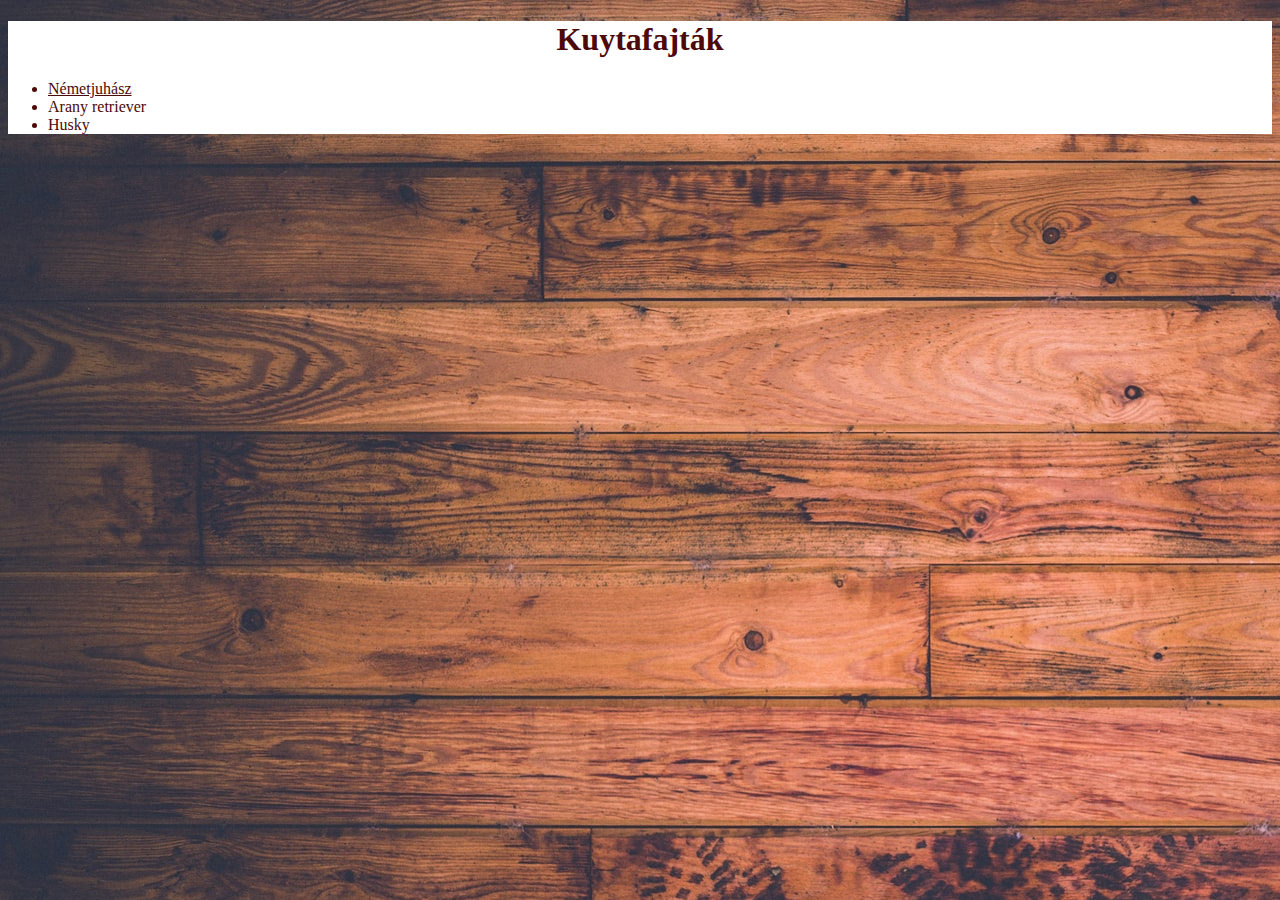
<file: HTML/Németjuhász/forras/index.html>
<!DOCTYPE html>
<html lang="hu">

<head>
    <meta charset="UTF-8">
    <meta http-equiv="X-UA-Compatible" content="IE=edge">
    <meta name="viewport" content="width=device-width, initial-scale=1.0">
    <title>Document</title>
    <link rel="stylesheet" href="./css/style.css">
</head>

<body>

    
        <div style="background-color: white;">
            <h1 >Kuytafajták</h1>

        <ul>
            <li><a href="./dogs/german-shepherd.html">Németjuhász</a></li>
            <li>Arany retriever</li>
            <li>Husky</li>
        </ul>
        </div>

        

        
   
</body>

</html>
</file>
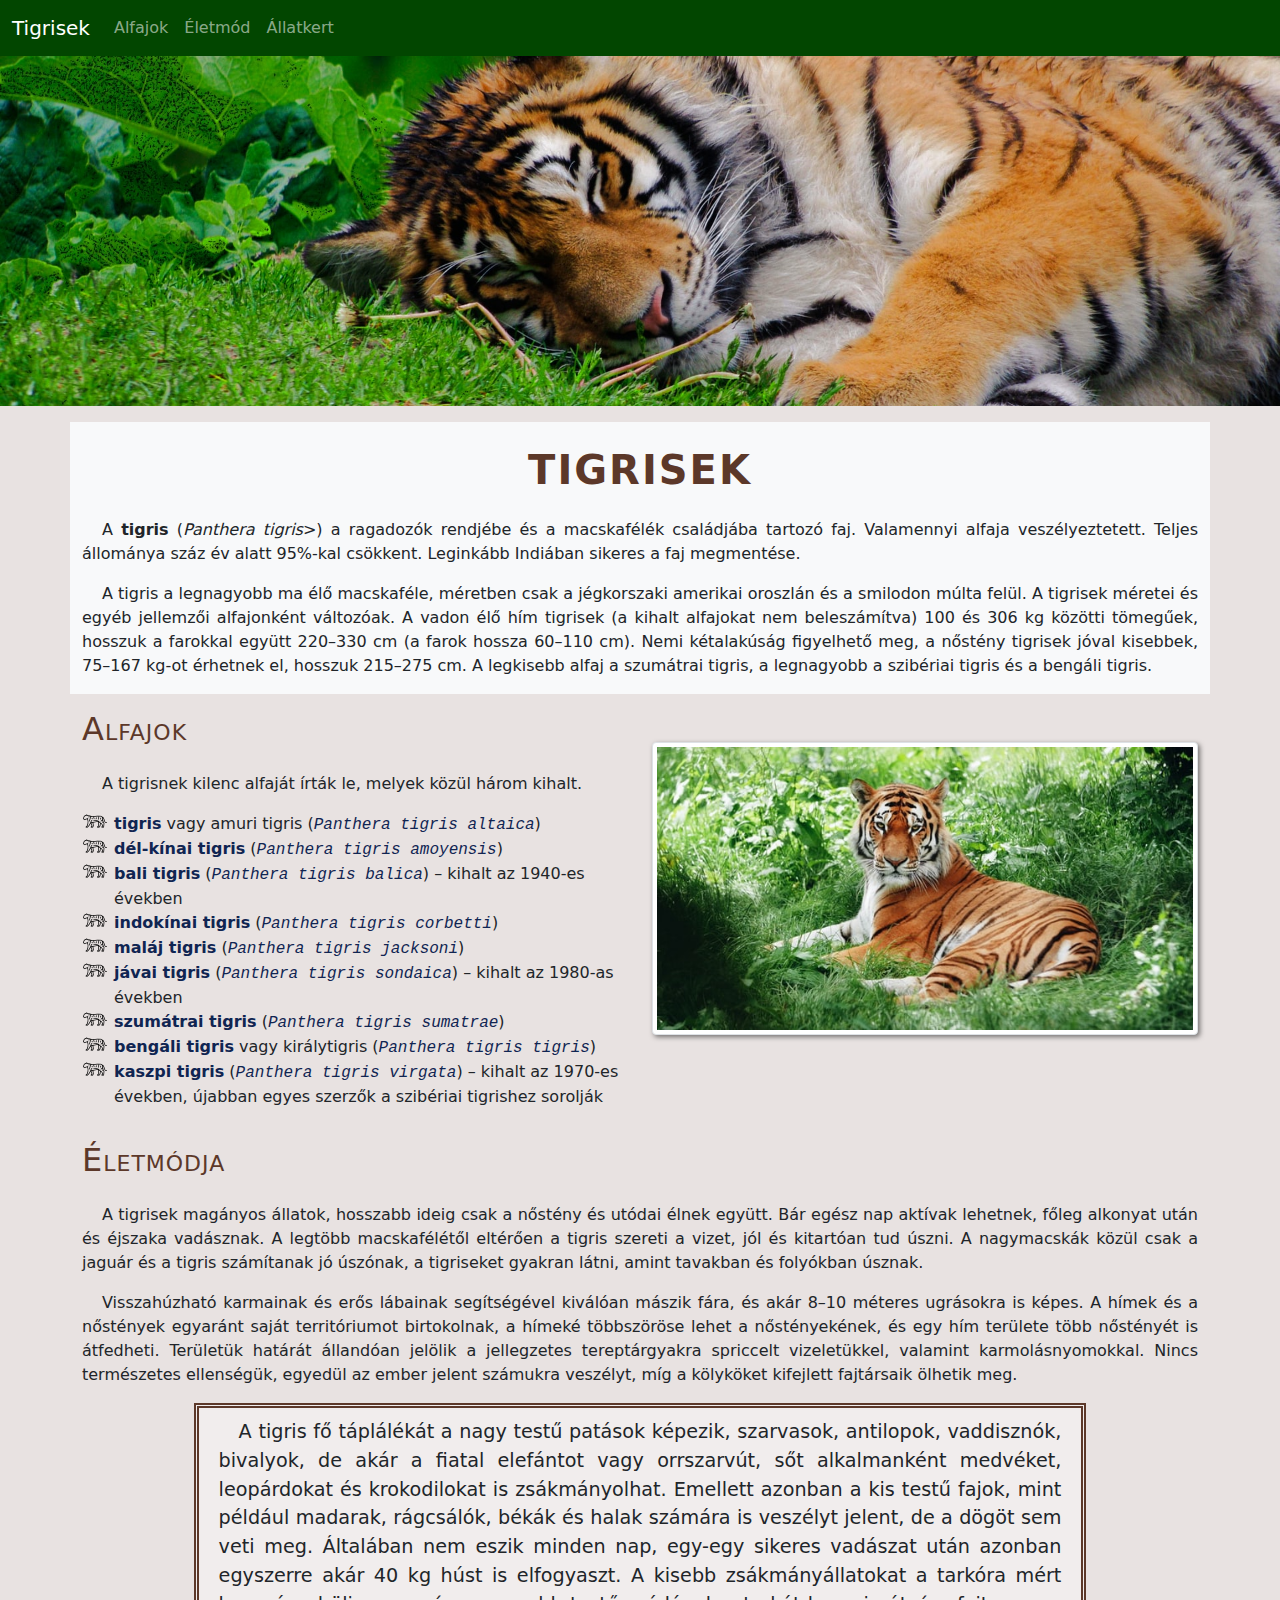
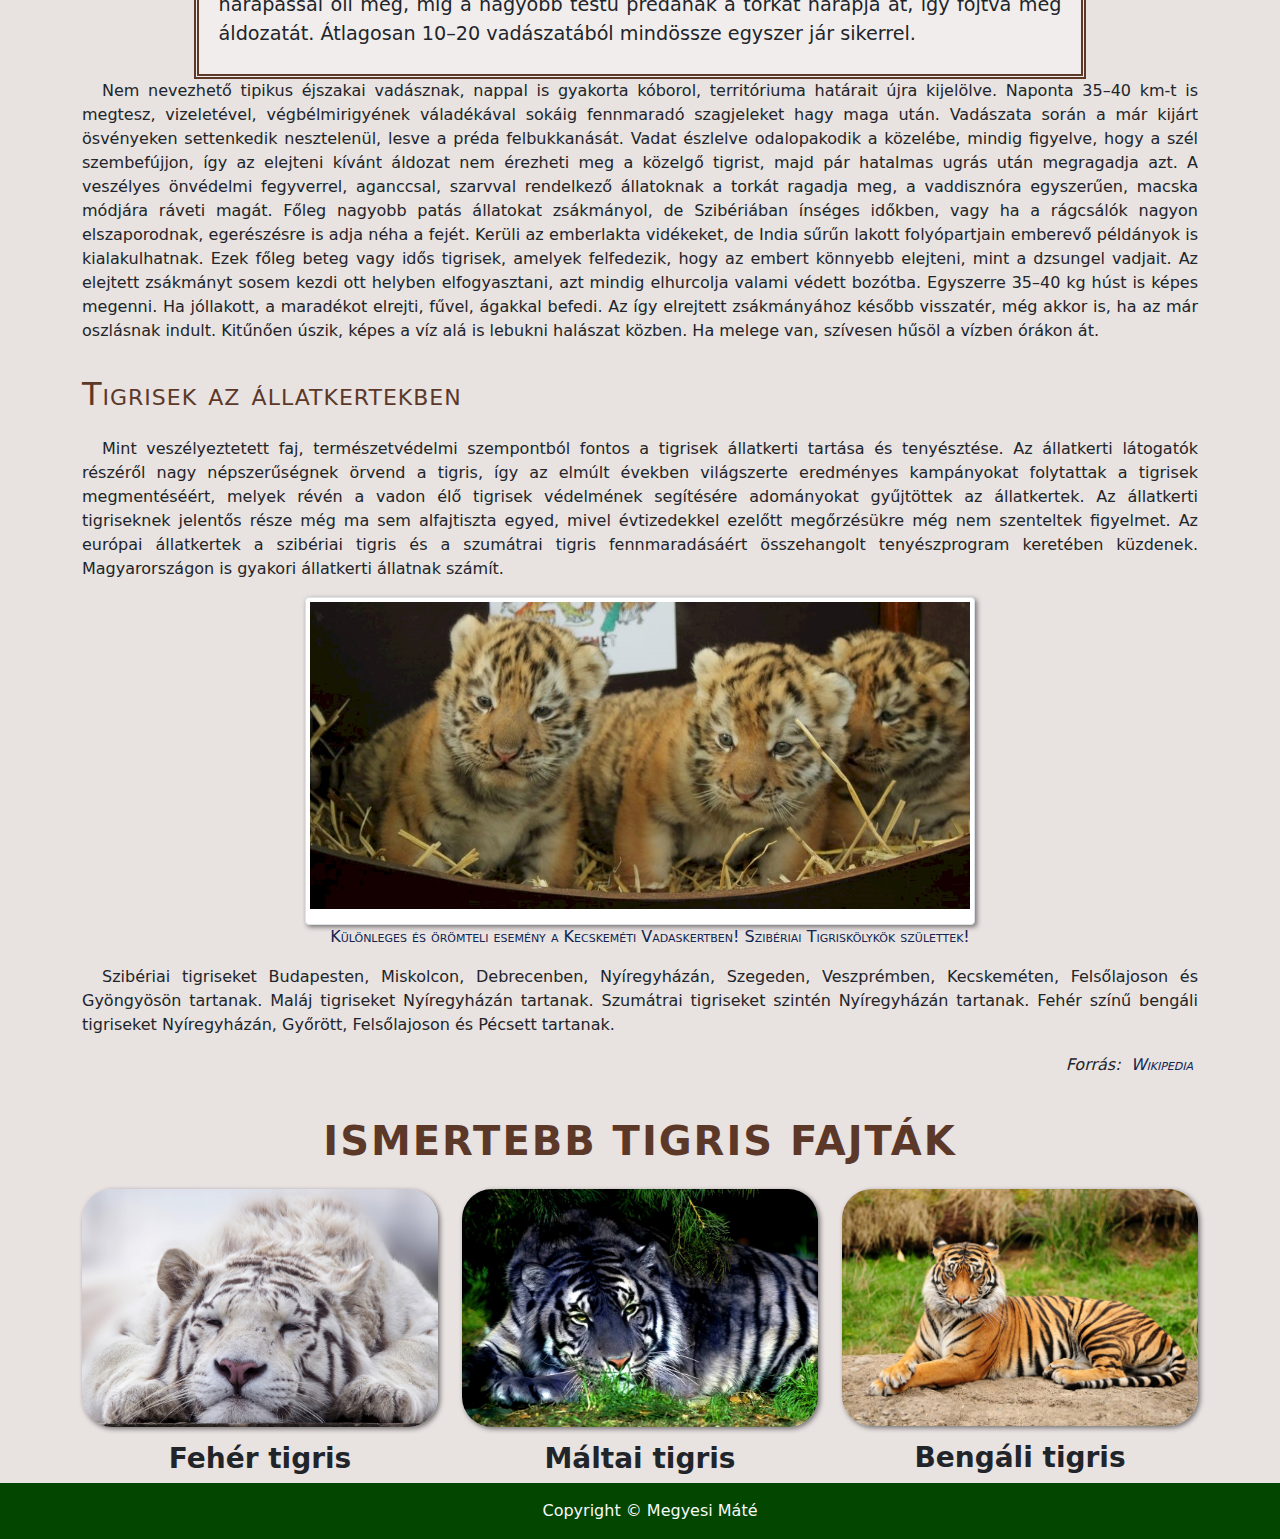
<file: HTML/Tigris/forras/index.html>
<!DOCTYPE html>
<html lang="hu">

<head>
    <meta charset="utf-8">
    <meta name="viewport" content="width=device-width, initial-scale=1.0">
    <title>Tigrisek</title>
    <link rel="stylesheet" href="bootstrap/bootstrap.min.css">
    <link rel="stylesheet" href="css/style.css">
</head>

<body>
    <nav class="navbar navbar-expand-lg navbar-dark">
        <div class="container-fluid">
            <a class="navbar-brand" href="#">Tigrisek</a>
            <button class="navbar-toggler" type="button" data-bs-toggle="collapse" data-bs-target="#navbarNav"
                aria-controls="navbarNav" aria-expanded="false" aria-label="Toggle navigation">
                <span class="navbar-toggler-icon"></span>
            </button>
            <div class="collapse navbar-collapse" id="navbarNav">
                <ul class="navbar-nav">
                    <li class="nav-item">
                        <a class="nav-link" href="#alfajok">Alfajok</a>
                    </li>
                    <li class="nav-item">
                        <a class="nav-link" href="#eletmod">Életmód</a>
                    </li>
                    <li class="nav-item">
                        <a class="nav-link" href="#allatkert">Állatkert</a>
                    </li>
                </ul>
            </div>
        </div>
    </nav>
    <header id="fejlec"></header>

    <main class="container">
        <section class="row">
            <div class="col-12 bg-light mt-3">
                <h1 class="m-4 text-center">Tigrisek</h1>
                <p>
                    A <strong>tigris</strong> (<em>Panthera tigris</em>>) a ragadozók rendjébe és a macskafélék
                    családjába tartozó faj. Valamennyi alfaja veszélyeztetett. Teljes állománya száz év alatt 95%-kal
                    csökkent. Leginkább Indiában sikeres a faj megmentése.
                </p>
                <p>
                    A tigris a legnagyobb ma élő macskaféle, méretben csak a jégkorszaki amerikai oroszlán és a smilodon
                    múlta felül. A tigrisek méretei és egyéb jellemzői alfajonként változóak. A vadon élő hím tigrisek
                    (a kihalt alfajokat nem beleszámítva) 100 és 306 kg közötti tömegűek, hosszuk a farokkal együtt
                    220–330 cm (a farok hossza 60–110 cm). Nemi kétalakúság figyelhető meg, a nőstény tigrisek jóval
                    kisebbek, 75–167 kg-ot érhetnek el, hosszuk 215–275 cm. A legkisebb alfaj a szumátrai tigris, a
                    legnagyobb a szibériai tigris és a bengáli tigris.
                </p>
            </div>
        </section>
        <section class="row">
            <div class="col-lg-6 col-md-12">
                <h2 id="alfajok">Alfajok</h2>

                <p>A tigrisnek kilenc alfaját írták le, melyek közül három kihalt.</p>

                <ul>
                    <li><span class="felkover">tigris</span> vagy amuri tigris (<span class="dolt">Panthera tigris altaica</span>)</li>
                    <li><span class="felkover">dél-kínai tigris</span> (<span class="dolt">Panthera tigris amoyensis</span>)</li>
                    <li><span class="felkover">bali tigris</span> (<span class="dolt">Panthera tigris balica</span>) – kihalt az
                        1940-es években</li>
                    <li><span class="felkover">indokínai tigris</span> (<span class="dolt">Panthera tigris corbetti</span>)</li>
                    <li><span class="felkover">maláj tigris</span> (<span class="dolt">Panthera tigris jacksoni</span>)</li>
                    <li><span class="felkover">jávai tigris</span> (<span class="dolt">Panthera tigris sondaica</span>) – kihalt
                        az 1980-as években</li>
                    <li><span class="felkover">szumátrai tigris</span> (<span class="dolt">Panthera tigris sumatrae</span>)</li>
                    <li><span class="felkover">bengáli tigris</span> vagy királytigris (<span class="dolt">Panthera tigris
                        tigris</span>)</li>
                    <li><span class="felkover">kaszpi tigris</span> (<span class="dolt">Panthera tigris virgata</span>) – kihalt
                        az 1970-es években, újabban egyes szerzők a szibériai tigrishez sorolják</li>
                </ul>
            </div>
            <div class="col-lg-6 col-md-12">
                <img src="img/one_tiger.jpg" alt="" class="mt-lg-5 img-fluid img-thumbnail">
            </div>
        </section>
        <section class="row">
            <div class="col-12">
                <h2 id="eletmod">Életmódja</h2>
                <p>A tigrisek magányos állatok, hosszabb ideig csak a nőstény és utódai élnek együtt. Bár egész nap
                    aktívak lehetnek, főleg alkonyat után és éjszaka vadásznak. A legtöbb macskafélétől eltérően a
                    tigris szereti a vizet, jól és kitartóan tud úszni. A nagymacskák közül csak a jaguár és a tigris
                    számítanak jó úszónak, a tigriseket gyakran látni, amint tavakban és folyókban úsznak.</p>
                <p>Visszahúzható karmainak és erős lábainak segítségével kiválóan mászik fára, és akár 8–10 méteres
                    ugrásokra is képes. A hímek és a nőstények egyaránt saját territóriumot birtokolnak, a hímeké
                    többszöröse lehet a nőstényekének, és egy hím területe több nőstényét is átfedheti. Területük
                    határát állandóan jelölik a jellegzetes tereptárgyakra spriccelt vizeletükkel, valamint
                    karmolásnyomokkal. Nincs természetes ellenségük, egyedül az ember jelent számukra veszélyt, míg a
                    kölyköket kifejlett fajtársaik ölhetik meg.</p>
                <div id="taplalek">
                    <p>A tigris fő táplálékát a nagy testű patások képezik, szarvasok, antilopok, vaddisznók, bivalyok,
                        de akár a fiatal elefántot vagy orrszarvút, sőt alkalmanként medvéket, leopárdokat és
                        krokodilokat
                        is zsákmányolhat. Emellett azonban a kis testű fajok, mint például madarak, rágcsálók, békák és
                        halak számára is veszélyt jelent, de a dögöt sem veti meg. Általában nem eszik minden nap,
                        egy-egy
                        sikeres vadászat után azonban egyszerre akár 40 kg húst is elfogyaszt. A kisebb
                        zsákmányállatokat a
                        tarkóra mért harapással öli meg, míg a nagyobb testű prédának a torkát harapja át, így fojtva
                        meg
                        áldozatát. Átlagosan 10–20 vadászatából mindössze egyszer jár sikerrel.</p>
                </div>
                <p>Nem nevezhető tipikus éjszakai vadásznak, nappal is gyakorta kóborol, territóriuma határait újra
                    kijelölve. Naponta 35–40 km-t is megtesz, vizeletével, végbélmirigyének váladékával sokáig
                    fennmaradó szagjeleket hagy maga után. Vadászata során a már kijárt ösvényeken settenkedik
                    nesztelenül, lesve a préda felbukkanását. Vadat észlelve odalopakodik a közelébe, mindig figyelve,
                    hogy a szél szembefújjon, így az elejteni kívánt áldozat nem érezheti meg a közelgő tigrist, majd
                    pár hatalmas ugrás után megragadja azt. A veszélyes önvédelmi fegyverrel, aganccsal, szarvval
                    rendelkező állatoknak a torkát ragadja meg, a vaddisznóra egyszerűen, macska módjára ráveti magát.
                    Főleg nagyobb patás állatokat zsákmányol, de Szibériában ínséges időkben, vagy ha a rágcsálók nagyon
                    elszaporodnak, egerészésre is adja néha a fejét. Kerüli az emberlakta vidékeket, de India sűrűn
                    lakott folyópartjain emberevő példányok is kialakulhatnak. Ezek főleg beteg vagy idős tigrisek,
                    amelyek felfedezik, hogy az embert könnyebb elejteni, mint a dzsungel vadjait. Az elejtett zsákmányt
                    sosem kezdi ott helyben elfogyasztani, azt mindig elhurcolja valami védett bozótba. Egyszerre 35–40
                    kg húst is képes megenni. Ha jóllakott, a maradékot elrejti, fűvel, ágakkal befedi. Az így elrejtett
                    zsákmányához később visszatér, még akkor is, ha az már oszlásnak indult. Kitűnően úszik, képes a víz
                    alá is lebukni halászat közben. Ha melege van, szívesen hűsöl a vízben órákon át. </p>
            </div>
        </section>
        <section class="row">
            <div class="col-12">
                <h2 id="allatkert">Tigrisek az állatkertekben</h2>
                <p>Mint veszélyeztetett faj, természetvédelmi szempontból fontos a tigrisek állatkerti tartása és
                    tenyésztése. Az állatkerti látogatók részéről nagy népszerűségnek örvend a tigris, így az elmúlt
                    években világszerte eredményes kampányokat folytattak a tigrisek megmentéséért, melyek révén a vadon
                    élő tigrisek védelmének segítésére adományokat gyűjtöttek az állatkertek. Az állatkerti tigriseknek
                    jelentős része még ma sem alfajtiszta egyed, mivel évtizedekkel ezelőtt megőrzésükre még nem
                    szenteltek figyelmet. Az európai állatkertek a szibériai tigris és a szumátrai tigris
                    fennmaradásáért összehangolt tenyészprogram keretében küzdenek. Magyarországon is gyakori állatkerti
                    állatnak számít.</p>
                <img src="img/kecskemeti_vadaspark.jpg" alt="Tigriskölykök" class="d-block mx-auto img-fluid img-thumbnail" style="width: 60%; padding-bottom: 15px;">
                <p class="text-center" id="link"><a href="http://www.zookecskemet.hu/vadaskerti-hirek/">Különleges és
                        örömteli esemény a Kecskeméti Vadaskertben! Szibériai Tigriskölykök születtek!</a></p>
                <p>Szibériai tigriseket Budapesten, Miskolcon, Debrecenben, Nyíregyházán, Szegeden,
                    Veszprémben, Kecskeméten, Felsőlajoson és Gyöngyösön tartanak. Maláj tigriseket Nyíregyházán
                    tartanak. Szumátrai tigriseket szintén Nyíregyházán tartanak. Fehér színű bengáli tigriseket
                    Nyíregyházán, Győrött, Felsőlajoson és Pécsett tartanak. </p>
                <p class="jobbra">Forrás: <a href="https://hu.wikipedia.org/wiki/Tigris_(%C3%A1llat)" target="blank">Wikipedia</a></p>
            </div>
        </section>
        <section class="row">
            <div class="col-12">
                <h1 class="m-4 text-center">Ismertebb tigris fajták</h1>
            </div>
            <article class="col-lg-4">
                <img src="img/fehertigris.jpg" class="img-fluid" alt="Fehér tigris" title="Fehér tigris" style="border-radius: 30px;">
                <h3 class="text-center">Fehér tigris</h3>
            </article>
            <article class="col-lg-4">
                <img src="img/maltaitigris.jpg" class="img-fluid" alt="Máltai tigris" title="Máltai tigris" style="border-radius: 30px;">
                <h3 class="text-center">Máltai tigris</h3>
            </article>
            <article class="col-lg-4">
                <img src="img/bengalitigris.jpg" class="img-fluid" alt="Bengáli tigris" title="Bengáli tigris" style="border-radius: 30px;">
                <h3 class="text-center">Bengáli tigris</h3>
            </article>
        </section>
    </main>
    <footer class="container-fluid">
        <div class="row">
            <div class="col-12">
                <p class="mb-0 py-3 text-light text-center">Copyright &copy; Megyesi Máté</p>
            </div>
        </div>
    </footer>
    <script src="https://cdn.jsdelivr.net/npm/bootstrap@5.0.2/dist/js/bootstrap.bundle.min.js" integrity="sha384-MrcW6ZMFYlzcLA8Nl+NtUVF0sA7MsXsP1UyJoMp4YLEuNSfAP+JcXn/tWtIaxVXM" crossorigin="anonymous"></script>
</body>

</html>
</file>
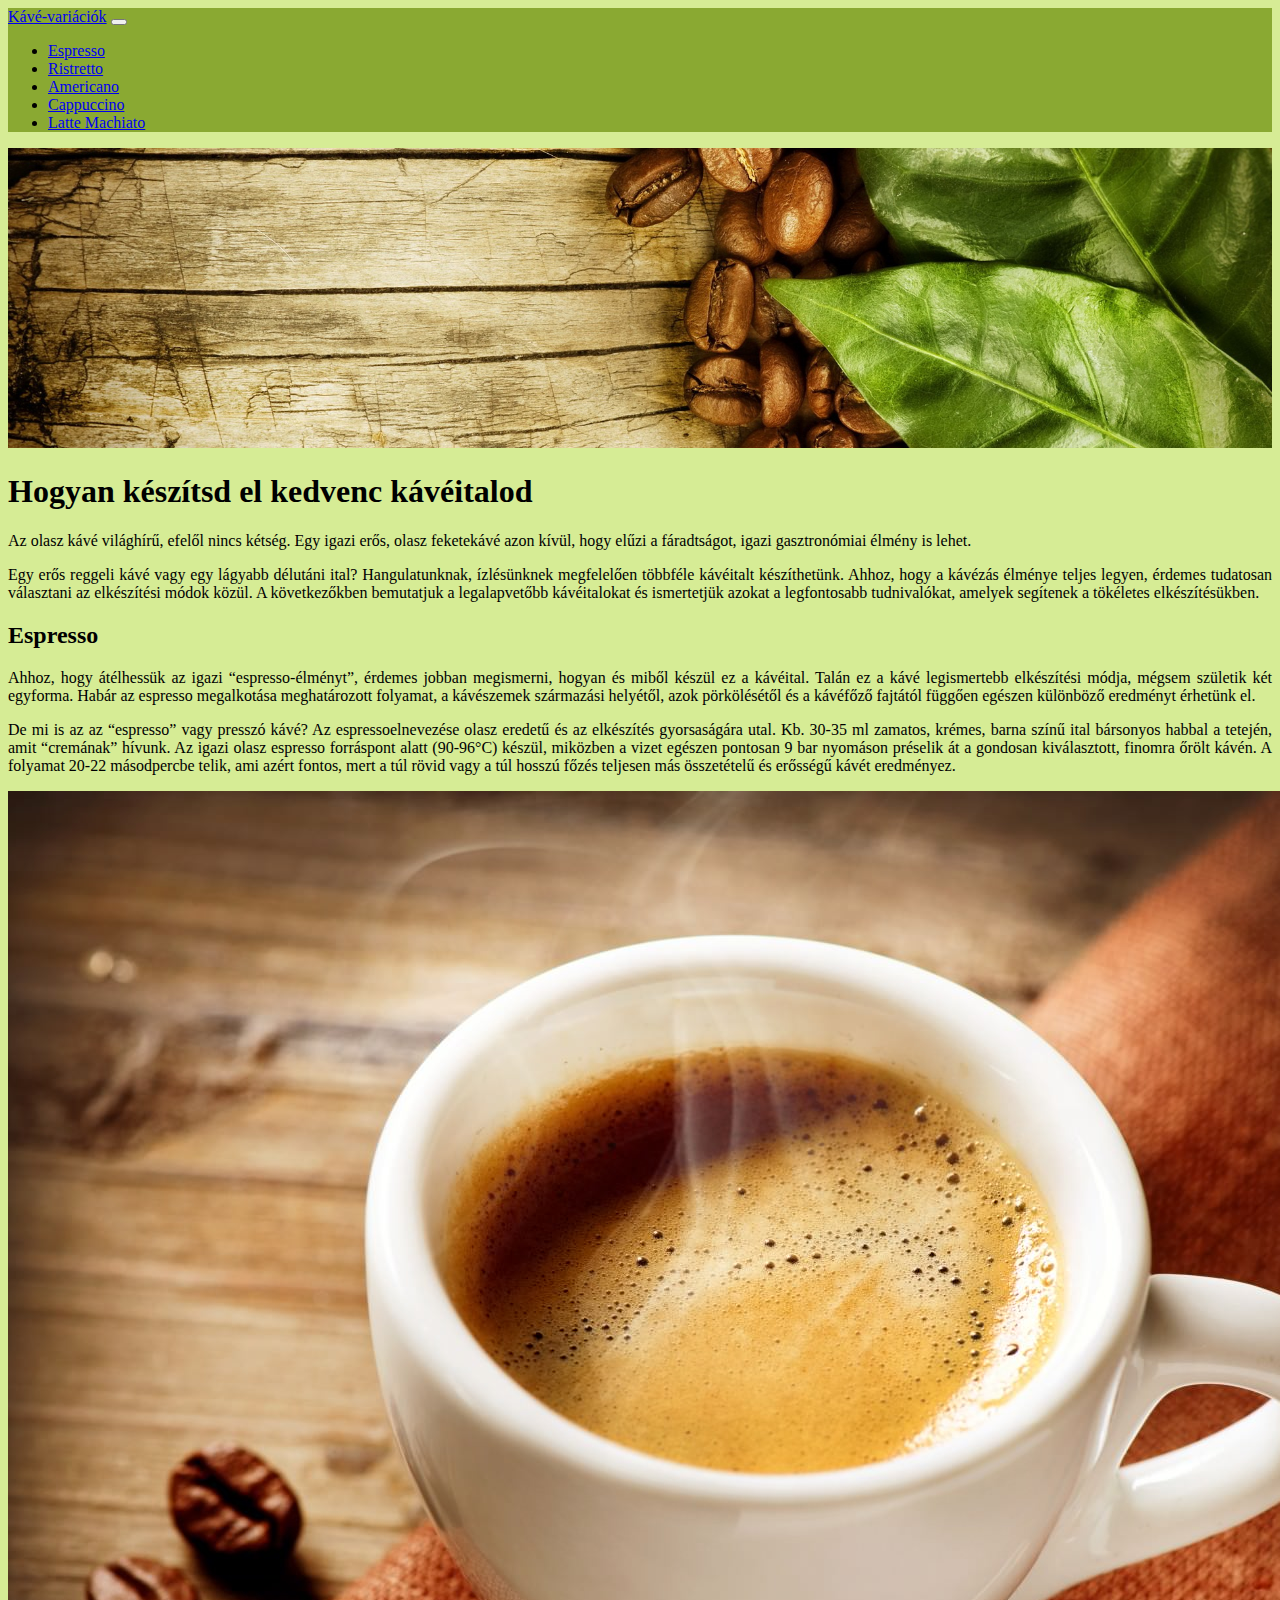
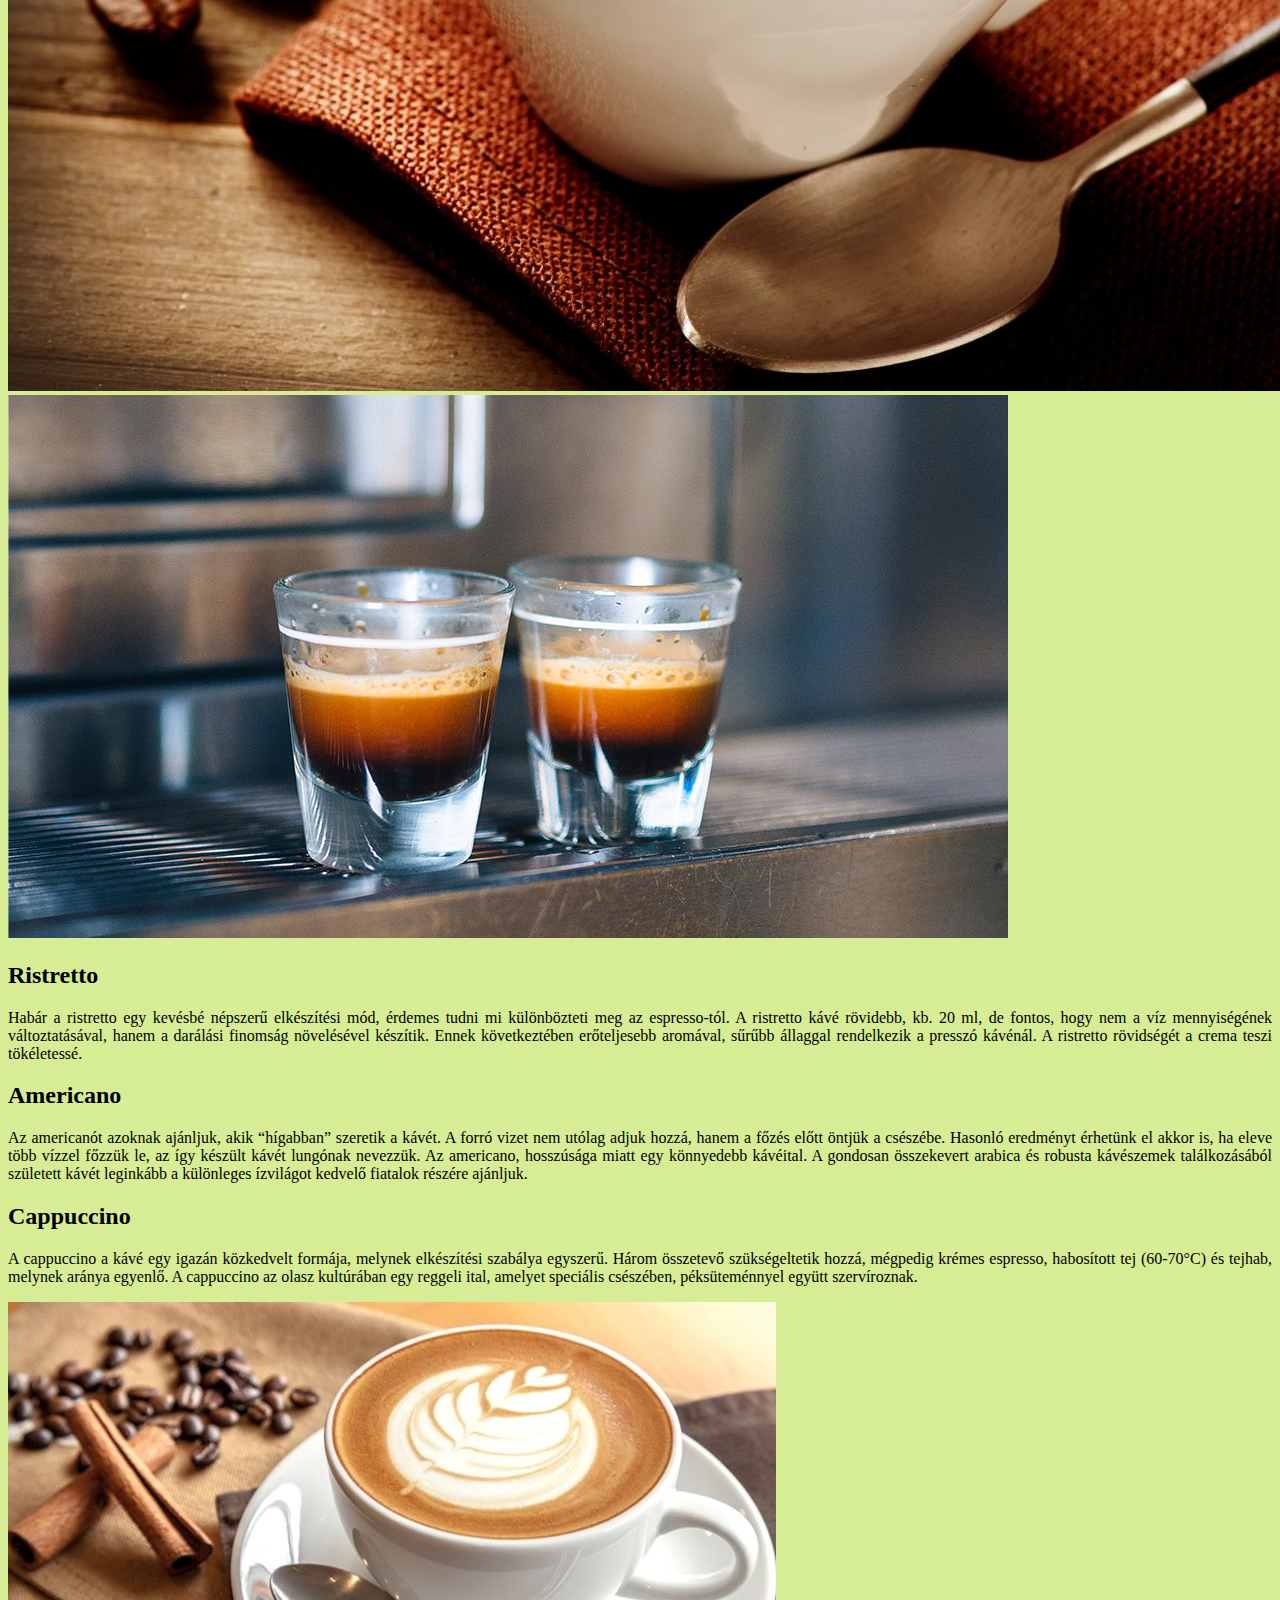
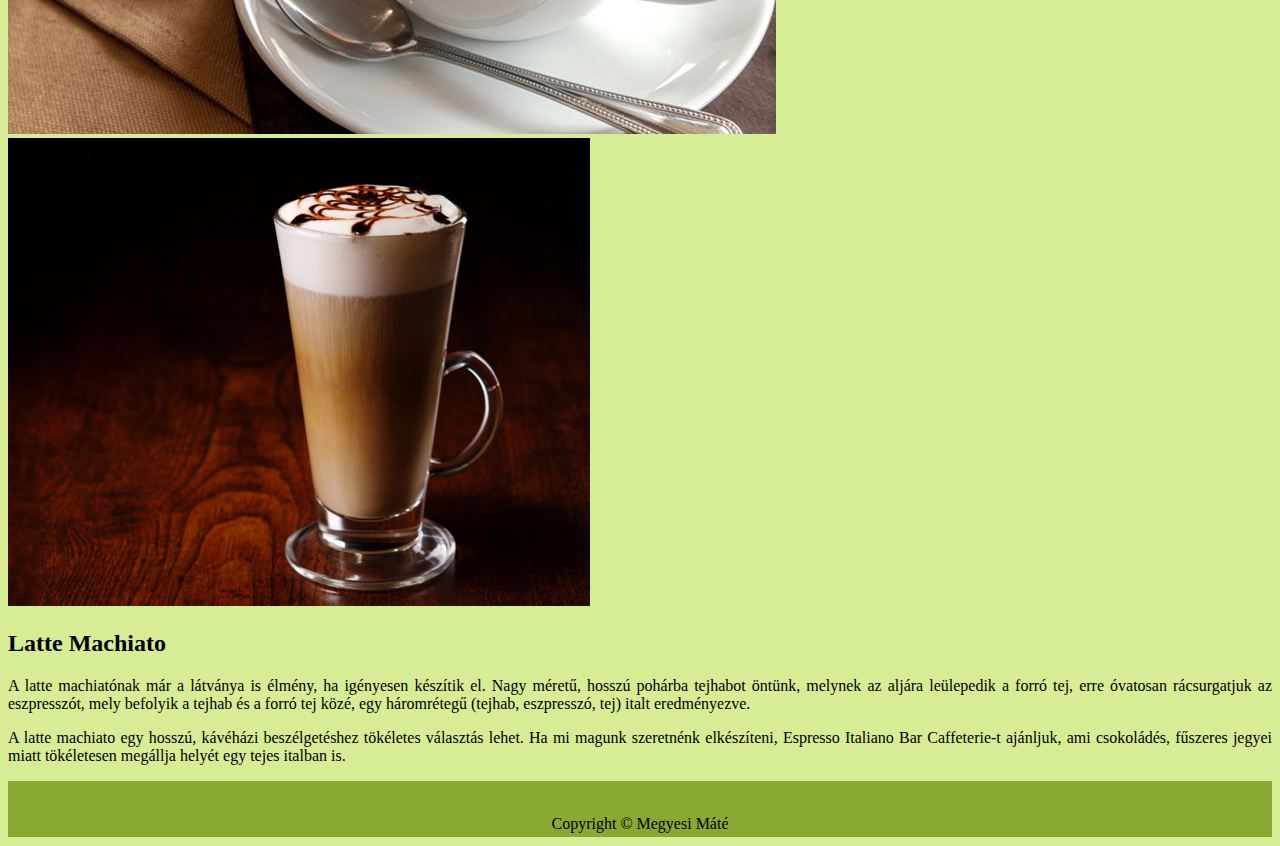
<file: HTML/Kávé/coffee.html>
<!DOCTYPE html>
<html lang="hu">

<head>
    <meta charset="UTF-8">
    <meta name="viewport" content="width=mobile-first, initial-scale=1.0">
    <link href="https://cdn.jsdelivr.net/npm/bootstrap@5.1.3/dist/css/bootstrap.min.css" rel="stylesheet"
        integrity="sha384-1BmE4kWBq78iYhFldvKuhfTAU6auU8tT94WrHftjDbrCEXSU1oBoqyl2QvZ6jIW3" crossorigin="anonymous">
    <link rel="stylesheet" href="style.css">
    <title>Kávé-variációk</title>
</head>

<body>
    <nav class="navbar navbar-expand-lg navbar-light">
        <div class="container-fluid">
            <a class="navbar-brand" href="#kave-variaciok">Kávé-variációk</a>
            <button class="navbar-toggler" type="button" data-bs-toggle="collapse" data-bs-target="#navbarNav"
                aria-controls="navbarNav" aria-expanded="false" aria-label="Toggle navigation">
                <span class="navbar-toggler-icon"></span>
            </button>
            <div class="collapse navbar-collapse" id="navbarNav">
                <ul class="navbar-nav">
                    <li class="nav-item">
                        <a class="nav-link active" aria-current="page" href="#espresso">Espresso</a>
                    </li>
                    <li class="nav-item">
                        <a class="nav-link" href="#ristretto">Ristretto</a>
                    </li>
                    <li class="nav-item">
                        <a class="nav-link" href="#americano">Americano</a>
                    </li>
                    <li class="nav-item">
                        <a class="nav-link" href="#cappuccino">Cappuccino</a>
                    </li>
                    <li class="nav-item">
                        <a class="nav-link" href="#latte">Latte Machiato</a>
                    </li>
                </ul>
            </div>
        </div>
    </nav>

    <div id="banner"></div>

    <div class="container">
        <div class="row">
            <div class="col-12">
                <h1>Hogyan készítsd el kedvenc kávéitalod</h1>
                <p>
                    Az olasz kávé világhírű, efelől nincs kétség. Egy igazi erős, olasz feketekávé azon kívül, hogy
                    elűzi a
                    fáradtságot, igazi gasztronómiai élmény is lehet.
                </p>
                <p>
                    Egy erős reggeli kávé vagy egy lágyabb délutáni ital? Hangulatunknak, ízlésünknek megfelelően
                    többféle
                    kávéitalt készíthetünk. Ahhoz, hogy a kávézás élménye teljes legyen, érdemes tudatosan választani az
                    elkészítési módok közül. A következőkben bemutatjuk a legalapvetőbb kávéitalokat és ismertetjük
                    azokat a
                    legfontosabb tudnivalókat, amelyek segítenek a tökéletes elkészítésükben.
                </p>
            </div>
        </div>
        <div class="row">
            <div class="col-sm-12 col-md-8">
                <h2>Espresso</h2>
                <p>
                    Ahhoz, hogy átélhessük az igazi “espresso-élményt”, érdemes jobban megismerni, hogyan és miből
                    készül ez
                    a kávéital. Talán ez a kávé legismertebb elkészítési módja, mégsem születik két egyforma. Habár az
                    espresso megalkotása meghatározott folyamat, a kávészemek származási helyétől, azok pörkölésétől és
                    a
                    kávéfőző fajtától függően egészen különböző eredményt érhetünk el.
                </p>
                <p>
                    De mi is az az “espresso” vagy presszó kávé? Az espressoelnevezése olasz eredetű és az elkészítés
                    gyorsaságára utal. Kb. 30-35 ml zamatos, krémes, barna színű ital bársonyos habbal a tetején, amit
                    “cremának” hívunk. Az igazi olasz espresso forráspont alatt (90-96°C) készül, miközben a vizet
                    egészen
                    pontosan 9 bar nyomáson préselik át a gondosan kiválasztott, finomra őrölt kávén. A folyamat 20-22
                    másodpercbe telik, ami azért fontos, mert a túl rövid vagy a túl hosszú főzés teljesen más
                    összetételű
                    és erősségű kávét eredményez.
                </p>
            </div>
            <div class="col-sm-12 col-md-4">
                <img src="forras/img/espresso.jpg" class="img-fluid rounded" alt="Espresso" title="Espresso">
            </div>
        </div>
        <div class="row">
            <div class="col-sm-12 col-md-5">
                <img src="forras/img/ristretto.jpg" class="img-fluid rounded " alt="Ristretto" title="Ristretto">
            </div>
            <div class="col-sm-12 col-md-7">
                <h2>Ristretto</h2>
                <p>
                    Habár a ristretto egy kevésbé népszerű elkészítési mód, érdemes tudni mi különbözteti meg az
                    espresso-tól. A ristretto kávé rövidebb, kb. 20 ml, de fontos, hogy nem a víz mennyiségének
                    változtatásával, hanem a darálási finomság növelésével készítik. Ennek következtében erőteljesebb
                    aromával, sűrűbb állaggal rendelkezik a presszó kávénál. A ristretto rövidségét a crema teszi
                    tökéletessé.
                </p>
            </div>
        </div>
        <div class="row">
            <div class="col-12">
                <h2>Americano</h2>
                <p>
                    Az americanót azoknak ajánljuk, akik “hígabban” szeretik a kávét. A forró vizet nem utólag adjuk
                    hozzá,
                    hanem a főzés előtt öntjük a csészébe. Hasonló eredményt érhetünk el akkor is, ha eleve több vízzel
                    főzzük le, az így készült kávét lungónak nevezzük. Az americano, hosszúsága miatt egy könnyedebb
                    kávéital. A gondosan összekevert arabica és robusta kávészemek találkozásából született kávét
                    leginkább
                    a különleges ízvilágot kedvelő fiatalok részére ajánljuk.
                </p>
            </div>
        </div>
        <div class="row">
            <div class="col-sm-12 col-md-7">
                <h2>Cappuccino</h2>
                <p>
                    A cappuccino a kávé egy igazán közkedvelt formája, melynek elkészítési szabálya egyszerű. Három
                    összetevő szükségeltetik hozzá, mégpedig krémes espresso, habosított tej (60-70°C) és tejhab,
                    melynek
                    aránya egyenlő. A cappuccino az olasz kultúrában egy reggeli ital, amelyet speciális csészében,
                    péksüteménnyel együtt szervíroznak.
                </p>
            </div>
            <div class="col-sm-12 col-md-5">
                <img src="forras/img/cappuccino.jpg" class="img-fluid rounded " alt="Cappuccino" title="Cappuccino">
            </div>
        </div>
        <div class="row">
            <div class="col-sm-12 col-md-4">
                <img src="forras/img/lattemachiato.jpg" class="img-fluid rounded " alt="Latte Machiato"
                    title="Latte Machiato">
            </div>
            <div class="col-sm-12 col-md-8">
                <h2>Latte Machiato</h2>
                <p>
                    A latte machiatónak már a látványa is élmény, ha igényesen készítik el. Nagy méretű, hosszú pohárba
                    tejhabot öntünk, melynek az aljára leülepedik a forró tej, erre óvatosan rácsurgatjuk az
                    eszpresszót,
                    mely befolyik a tejhab és a forró tej közé, egy háromrétegű (tejhab, eszpresszó, tej) italt
                    eredményezve.
                </p>
                <p>
                    A latte machiato egy hosszú, kávéházi beszélgetéshez tökéletes választás lehet. Ha mi
                    magunk szeretnénk elkészíteni, Espresso Italiano Bar Caffeterie-t ajánljuk, ami csokoládés, fűszeres
                    jegyei miatt tökéletesen megállja helyét egy tejes italban is.
                </p>
            </div>
        </div>
    </div>

    <div class="container-fluid foot text-center">
        <p>Copyright © Megyesi Máté</p>
    </div>


    <script src="https://cdn.jsdelivr.net/npm/bootstrap@5.1.3/dist/js/bootstrap.bundle.min.js"
        integrity="sha384-ka7Sk0Gln4gmtz2MlQnikT1wXgYsOg+OMhuP+IlRH9sENBO0LRn5q+8nbTov4+1p"
        crossorigin="anonymous"></script>
</body>

</html>
</file>
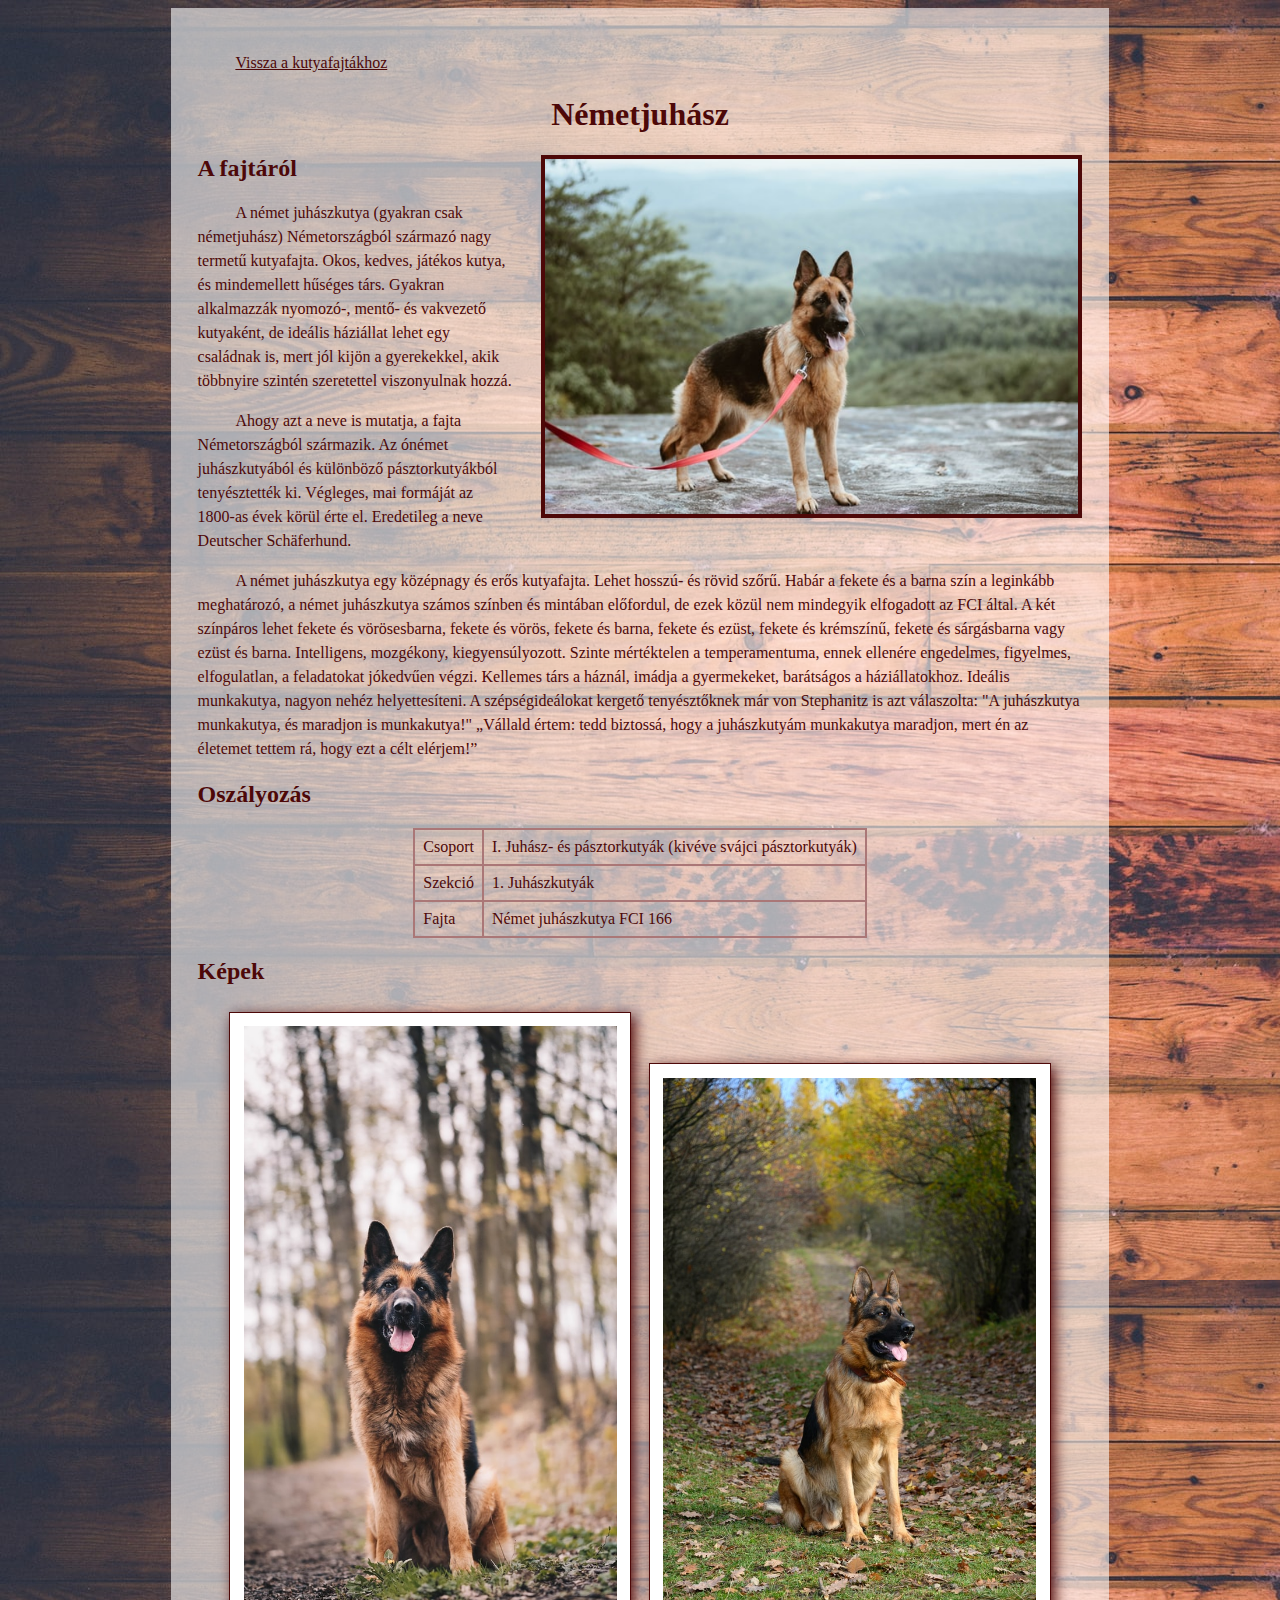
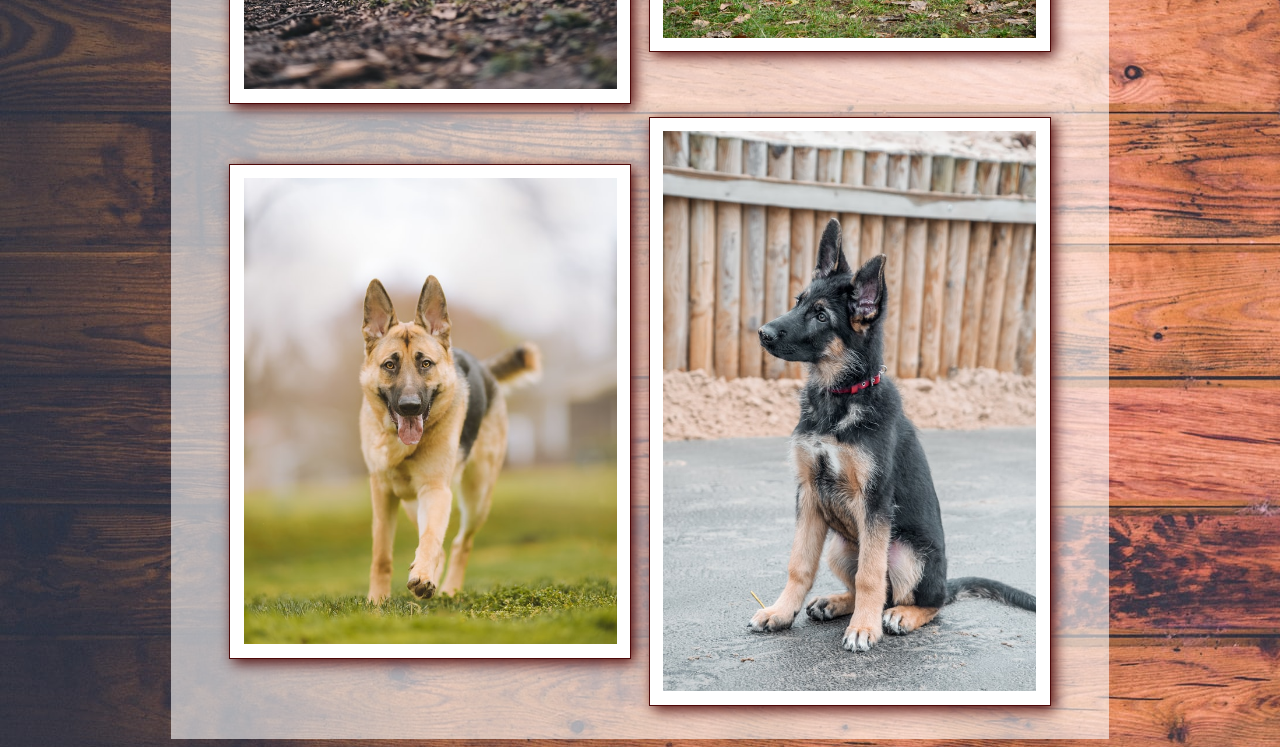
<file: HTML/Németjuhász/forras/img/dogs/german-shepherd/german-shepherd.html>
<!DOCTYPE html>
<html lang="hu">

<head>
    <meta charset="UTF-8">
    <meta name="viewport" content="width=[device-width], initial-scale=1.0">
    <link rel="stylesheet" href="../../../css/style.css">
    <title>Németjuhász</title>
</head>

<body>
    <div id="kutyaoldal">
        <p><a href="../../../index.html">Vissza a kutyafajtákhoz</a></p>

        <h1>Németjuhász</h1>

        <img src="../german-shepherd/katelyn-macmillan-bvMUtFN0mIE-unsplash.jpg" alt="Németjuhász" class="minikep" title="Németjuhász pórázon">

        <h2>A fajtáról</h2>

        <p>
            A német juhászkutya (gyakran csak németjuhász) Németországból származó nagy termetű kutyafajta. Okos,
            kedves,
            játékos kutya, és mindemellett hűséges társ. Gyakran alkalmazzák nyomozó-, mentő- és vakvezető kutyaként, de
            ideális háziállat lehet egy családnak is, mert jól kijön a gyerekekkel, akik többnyire szintén szeretettel
            viszonyulnak hozzá.
        </p>

        <p>
            Ahogy azt a neve is mutatja, a fajta Németországból származik. Az ónémet juhászkutyából és különböző
            pásztorkutyákból tenyésztették ki. Végleges, mai formáját az 1800-as évek körül érte el. Eredetileg a neve
            Deutscher Schäferhund.
        </p>

        <p>
            A német juhászkutya egy középnagy és erős kutyafajta. Lehet hosszú- és rövid szőrű. Habár a fekete és a
            barna
            szín a leginkább meghatározó, a német juhászkutya számos színben és mintában előfordul, de ezek közül nem
            mindegyik elfogadott az FCI által. A két színpáros lehet fekete és vörösesbarna, fekete és vörös, fekete és
            barna, fekete és ezüst, fekete és krémszínű, fekete és sárgásbarna vagy ezüst és barna. Intelligens,
            mozgékony,
            kiegyensúlyozott. Szinte mértéktelen a temperamentuma, ennek ellenére engedelmes, figyelmes, elfogulatlan, a
            feladatokat jókedvűen végzi. Kellemes társ a háznál, imádja a gyermekeket, barátságos a háziállatokhoz.
            Ideális
            munkakutya, nagyon nehéz helyettesíteni. A szépségideálokat kergető tenyésztőknek már von Stephanitz is azt
            válaszolta: "A juhászkutya munkakutya, és maradjon is munkakutya!" „Vállald értem: tedd biztossá, hogy a
            juhászkutyám munkakutya maradjon, mert én az életemet tettem rá, hogy ezt a célt elérjem!”
        </p>

        <h2>Oszályozás</h2>

        <table>
            <tr>
                <td>Csoport</td>
                <td>I. Juhász- és pásztorkutyák (kivéve svájci pásztorkutyák)</td>
            </tr>
            <tr>
                <td>Szekció</td>
                <td>1. Juhászkutyák</td>
            </tr>
            <tr>
                <td>Fajta</td>
                <td>Német juhászkutya FCI 166</td>
            </tr>
        </table>

        <h2>Képek</h2>

        <div class="kepek">
            <img class="kep" src="anna-dudkova-Ce2FZDbx2T0-unsplash.jpg" alt="">
            <img class="kep" src="jana-ohajdova-IqF8B95ZFfs-unsplash.jpg" alt="">
            <img class="kep" src="reba-spike-mGlycNv80Uk-unsplash.jpg" alt="">
            <img class="kep" src="vitamina-poleznova-2lVDdshknXI-unsplash.jpg" alt="">
        </div>
    </div>
</body>

</html>
</file>
<file: HTML/Németjuhász/forras/css/style.css>
body{
    background-image: url(../img/background/keith-misner-h0Vxgz5tyXA-unsplash.jpg);
    color: #4d0808;
}
#kutyaoldal{
    background-color: rgba(255, 255, 255, 0.6);
    width: 70%;
    margin-left: auto;
    margin-right: auto;
    display: block;
    padding: 20pt;
}
a{
    color: #4d0808;
}
h1{
    text-align: center;
}
p{
    line-height: 150%;
    text-indent: 1cm;
}
.minikep{
    float: right;
    width: 400pt;
    margin-left: 20pt;
    border: solid 3pt #4d0808;
}
table{
    border-collapse: collapse;
    margin-left: auto;
    margin-right: auto;
}
td{
    padding: 0.5rem;
    border: 2pt solid #aa7777;
}
.kepek{
    text-align: center;
    float: none;
}
.kep{
    width: 280pt;
    vertical-align: middle;
    background-color: white;
    padding: 10pt;
    margin: 5pt;
    border: 1pt solid #4d0808;
    box-shadow: 3pt 3pt 10pt #4d0808;
}
</file>
<file: HTML/Tigris/forras/css/style.css>
body{
    background-color: #e8e2e1;    
}

h1, h2{
    color: #5c3829;  
}
h1{
    text-transform: uppercase;
    font-weight: bold;
    letter-spacing: 2px;
}
h2{
    font-variant: small-caps;
    letter-spacing: 1px;
    line-height: 70px;
}
h3{
    margin-top: 15px;
    font-weight: bold;
}
p{
    text-align: justify;
    text-indent: 20px;
}
img{
    box-shadow: 2px 2px 5px rgba(0,0,0,0.5);
}

.felkover{    
    color: rgb(16, 37, 82);
    font-weight: bold;
}

.dolt{
    color: rgb(16, 37, 82);
    font-style: italic;
    font-family: 'Courier New';
}

.jobbra a, #link a{
    color: rgb(16, 37, 82);
    font-variant: small-caps;    
    padding: 5px;
    text-decoration: none;
}

.jobbra a:hover, #link a:hover{
    background-color: white;
}

.jobbra{
    text-align: right;
    font-style: italic;
}
.navbar{
    background-color: #024600;
}
footer{
    background-color: #024600;
}
#fejlec{
    height: 350px;
    background-image: url(../img/tiger_bg.jpg);
    background-position: center;
    background-size: cover;
}
main ul li{
    list-style-image: url(../img/tiger.png);
}
#taplalek{
    background-color: rgba(255, 255, 255, 0.4);
    width: 80%;
    font-size: 120%;
    border: 5px double #5c3829;
    padding: 10px 20px 10px 20px;
    display: block;
    margin-left: auto;
    margin-right: auto;
}
</file>
<file: HTML/Kávé/style.css>
body{
    background-color: #d6ec95;
}
nav{
    background-color: #8aa932 !important;
}
#banner{
    width: 100%;
    height: 300px;
    background-image: url(forras/img/coffeebean.jpg);
    background-position: center;
    background-size: cover;
}
.container p{
    text-align: justify;
}
.foot{
    height: 50px;
    text-align: center;
    background-color: #8aa932;
    line-height: 45px;
    padding: 2px;
}
h1, .foot{
    padding-top: 4px;
}
</file>
